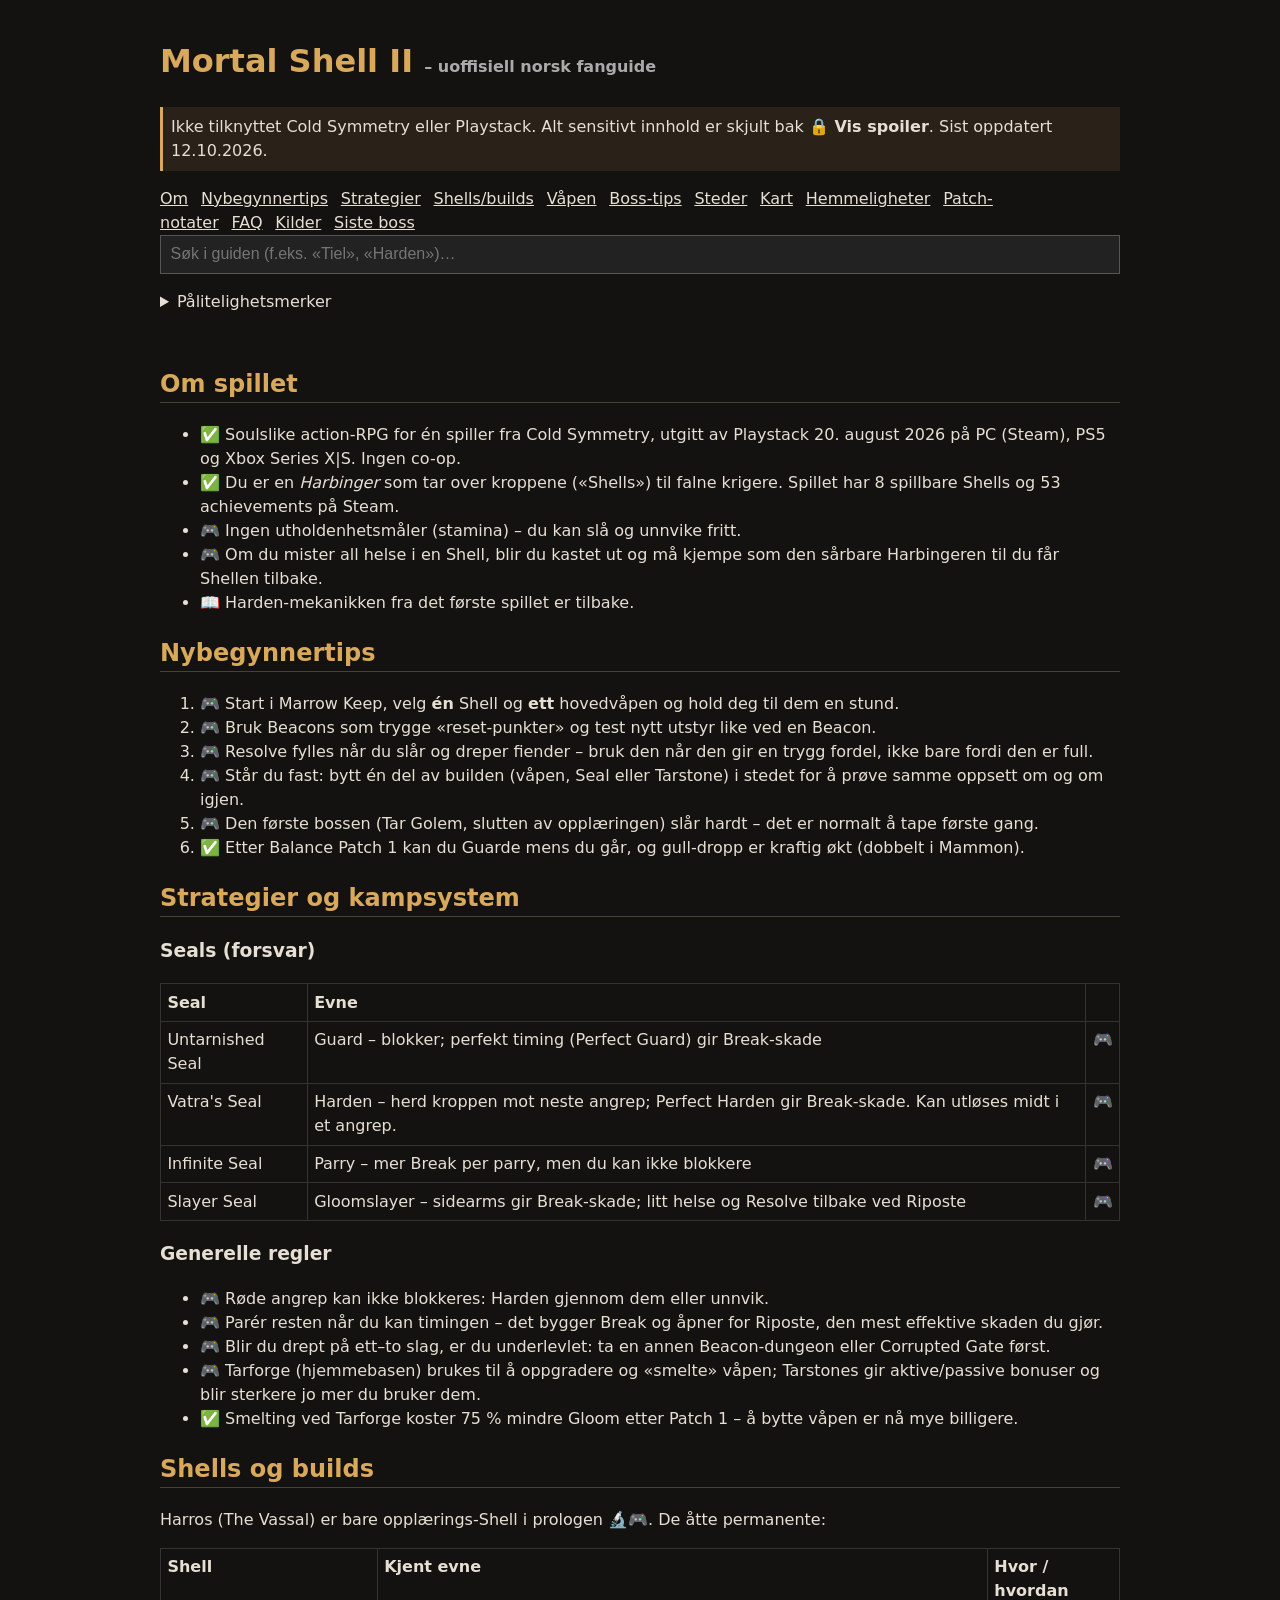
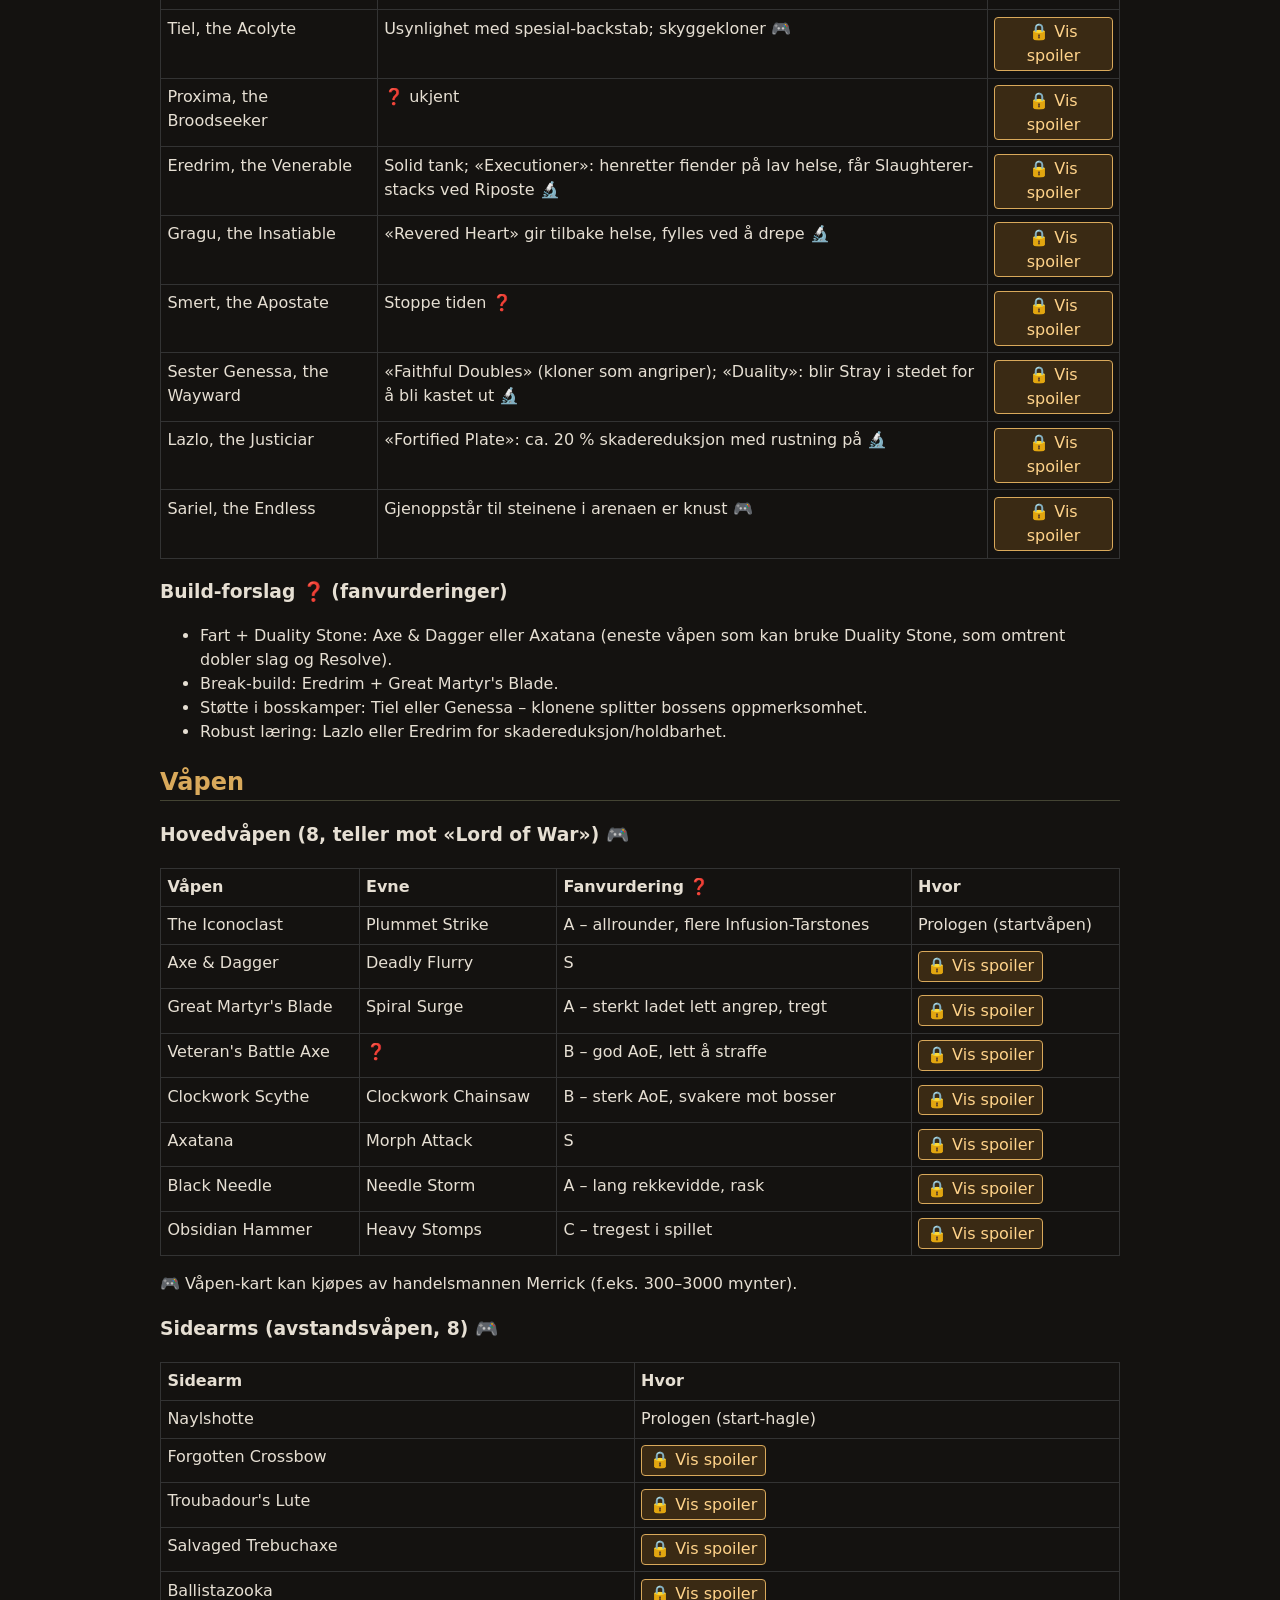
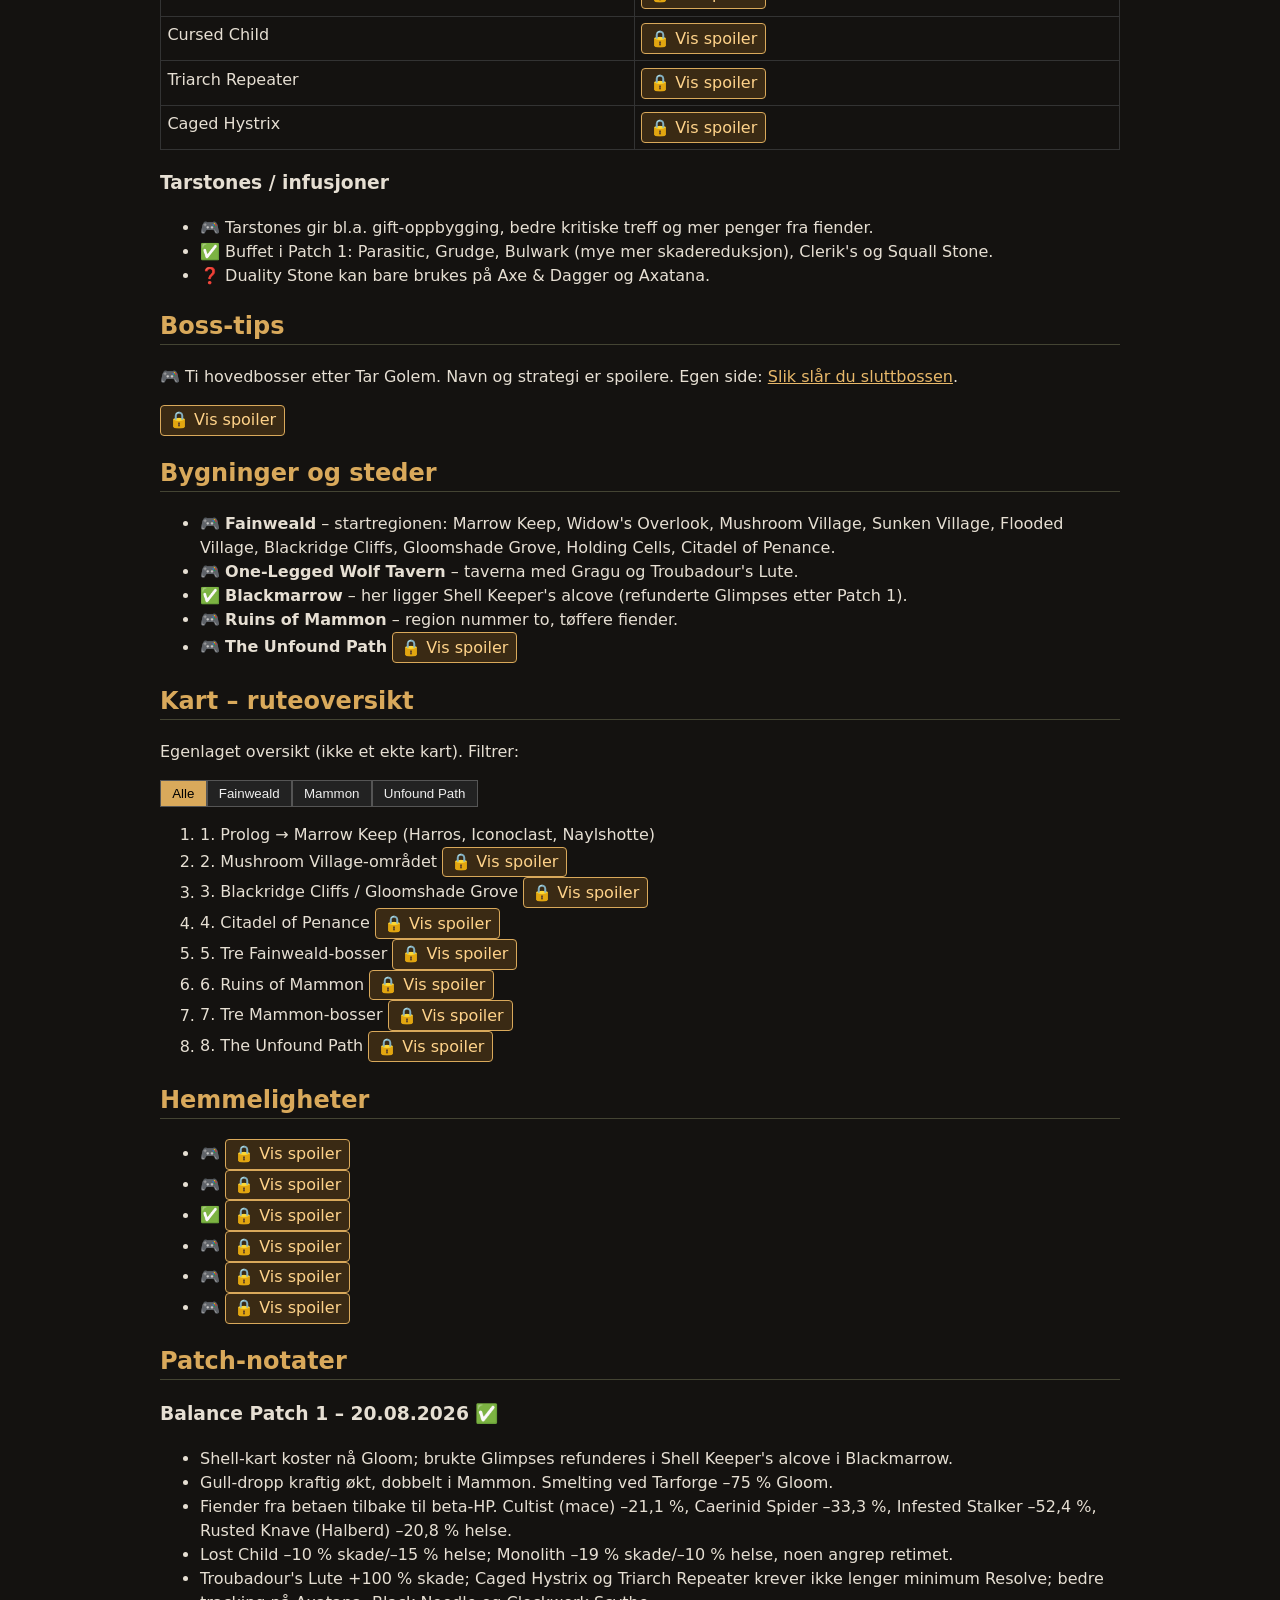
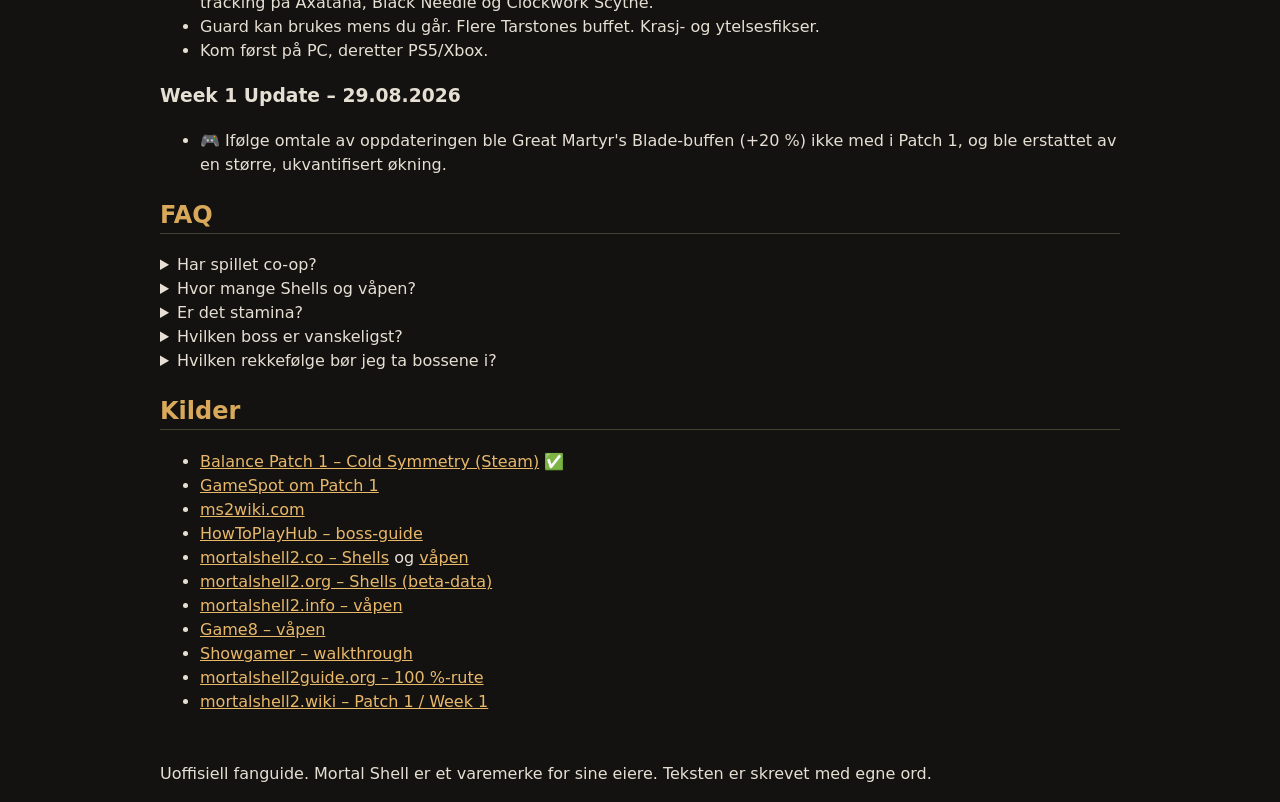
<file: index.html>
<!doctype html>
<html lang="nb"><head><meta charset="utf-8"><meta name="viewport" content="width=device-width,initial-scale=1">
<title>Mortal Shell II – uoffisiell norsk guide</title><link rel="stylesheet" href="style.css"></head>
<body>
<header><h1>Mortal Shell II <small>– uoffisiell norsk fanguide</small></h1>
<p class="note">Ikke tilknyttet Cold Symmetry eller Playstack. Alt sensitivt innhold er skjult bak <b>🔒 Vis spoiler</b>. Sist oppdatert 12.10.2026.</p>
<nav><a href="#om">Om</a><a href="#tips">Nybegynnertips</a><a href="#strategier">Strategier</a><a href="#shells">Shells/builds</a><a href="#vapen">Våpen</a><a href="#bosser">Boss-tips</a><a href="#steder">Steder</a><a href="#kart">Kart</a><a href="#hemmeligheter">Hemmeligheter</a><a href="#patch">Patch-notater</a><a href="#faq">FAQ</a><a href="#kilder">Kilder</a><a href="siste-boss.html">Siste boss</a></nav>
<input id="sok" type="search" placeholder="Søk i guiden (f.eks. «Tiel», «Harden»)…" aria-label="Søk i guiden">
<p id="sokinfo" aria-live="polite"></p>
<details class="legend"><summary>Pålitelighetsmerker</summary><ul>
<li>✅ <b>Offisiell</b> – fra utvikler/utgiver (Steam, offisiell side, patch-notater)</li>
<li>🎮 <b>Verifisert i spill</b> – rapportert av flere fanguider basert på det utgitte spillet</li>
<li>🔬 <b>Beta</b> – fra Open Beta-data, kan være endret</li>
<li>👁️ <b>Trailer</b> – sett i trailer/forhåndsomtale</li>
<li>📖 <b>Forgjenger</b> – gjelder Mortal Shell (2020), antatt likt</li>
<li>❓ <b>Ubekreftet</b> – én kilde, eller meningsbasert (f.eks. tier-lister)</li></ul></details>
</header>
<main>
<section id="om" class="s"><h2>Om spillet</h2><ul>
<li>✅ Soulslike action-RPG for én spiller fra Cold Symmetry, utgitt av Playstack 20. august 2026 på PC (Steam), PS5 og Xbox Series X|S. Ingen co-op.</li>
<li>✅ Du er en <i>Harbinger</i> som tar over kroppene («Shells») til falne krigere. Spillet har 8 spillbare Shells og 53 achievements på Steam.</li>
<li>🎮 Ingen utholdenhetsmåler (stamina) – du kan slå og unnvike fritt.</li>
<li>🎮 Om du mister all helse i en Shell, blir du kastet ut og må kjempe som den sårbare Harbingeren til du får Shellen tilbake.</li>
<li>📖 Harden-mekanikken fra det første spillet er tilbake.</li></ul></section>

<section id="tips" class="s"><h2>Nybegynnertips</h2><ol>
<li>🎮 Start i Marrow Keep, velg <b>én</b> Shell og <b>ett</b> hovedvåpen og hold deg til dem en stund.</li>
<li>🎮 Bruk Beacons som trygge «reset-punkter» og test nytt utstyr like ved en Beacon.</li>
<li>🎮 Resolve fylles når du slår og dreper fiender – bruk den når den gir en trygg fordel, ikke bare fordi den er full.</li>
<li>🎮 Står du fast: bytt én del av builden (våpen, Seal eller Tarstone) i stedet for å prøve samme oppsett om og om igjen.</li>
<li>🎮 Den første bossen (Tar Golem, slutten av opplæringen) slår hardt – det er normalt å tape første gang.</li>
<li>✅ Etter Balance Patch 1 kan du Guarde mens du går, og gull-dropp er kraftig økt (dobbelt i Mammon).</li></ol></section>

<section id="strategier" class="s"><h2>Strategier og kampsystem</h2>
<h3>Seals (forsvar)</h3><table><tr><th>Seal</th><th>Evne</th><th></th></tr>
<tr><td>Untarnished Seal</td><td>Guard – blokker; perfekt timing (Perfect Guard) gir Break-skade</td><td>🎮</td></tr>
<tr><td>Vatra's Seal</td><td>Harden – herd kroppen mot neste angrep; Perfect Harden gir Break-skade. Kan utløses midt i et angrep.</td><td>🎮</td></tr>
<tr><td>Infinite Seal</td><td>Parry – mer Break per parry, men du kan ikke blokkere</td><td>🎮</td></tr>
<tr><td>Slayer Seal</td><td>Gloomslayer – sidearms gir Break-skade; litt helse og Resolve tilbake ved Riposte</td><td>🎮</td></tr></table>
<h3>Generelle regler</h3><ul>
<li>🎮 Røde angrep kan ikke blokkeres: Harden gjennom dem eller unnvik.</li>
<li>🎮 Parér resten når du kan timingen – det bygger Break og åpner for Riposte, den mest effektive skaden du gjør.</li>
<li>🎮 Blir du drept på ett–to slag, er du underlevlet: ta en annen Beacon-dungeon eller Corrupted Gate først.</li>
<li>🎮 Tarforge (hjemmebasen) brukes til å oppgradere og «smelte» våpen; Tarstones gir aktive/passive bonuser og blir sterkere jo mer du bruker dem.</li>
<li>✅ Smelting ved Tarforge koster 75 % mindre Gloom etter Patch 1 – å bytte våpen er nå mye billigere.</li></ul></section>

<section id="shells" class="s"><h2>Shells og builds</h2>
<p>Harros (The Vassal) er bare opplærings-Shell i prologen 🔬🎮. De åtte permanente:</p>
<table><tr><th>Shell</th><th>Kjent evne</th><th>Hvor / hvordan</th></tr>
<tr><td>Tiel, the Acolyte</td><td>Usynlighet med spesial-backstab; skyggekloner 🎮</td><td><span class="sp">Øst for Mushroom Village – gravstein i inngjerdet område</span></td></tr>
<tr><td>Proxima, the Broodseeker</td><td>❓ ukjent</td><td><span class="sp">Blackridge Cliffs, Shattered Beacon – kropp på et bord</span></td></tr>
<tr><td>Eredrim, the Venerable</td><td>Solid tank; «Executioner»: henretter fiender på lav helse, får Slaughterer-stacks ved Riposte 🔬</td><td><span class="sp">Citadel of Penance – beseire Warden i arenaen</span></td></tr>
<tr><td>Gragu, the Insatiable</td><td>«Revered Heart» gir tilbake helse, fylles ved å drepe 🔬</td><td><span class="sp">One-Legged Wolf Tavern – gi ham Heart of Vatra fra Temple of Vatra</span></td></tr>
<tr><td>Smert, the Apostate</td><td>Stoppe tiden ❓</td><td><span class="sp">Prophet's Rest ved Outskirts of Nochte Beacon – drep tre grupper kultister</span></td></tr>
<tr><td>Sester Genessa, the Wayward</td><td>«Faithful Doubles» (kloner som angriper); «Duality»: blir Stray i stedet for å bli kastet ut 🔬</td><td><span class="sp">Revenant Graves øst for Ruins of Mammon – beseir Sester Secondus, gi røkelseskaret tilbake</span></td></tr>
<tr><td>Lazlo, the Justiciar</td><td>«Fortified Plate»: ca. 20 % skadereduksjon med rustning på 🔬</td><td><span class="sp">Royal Crypt of Mammon – beseir Vellen, High Lord of Mammon</span></td></tr>
<tr><td>Sariel, the Endless</td><td>Gjenoppstår til steinene i arenaen er knust 🎮</td><td><span class="sp">Hvite ruiner sør for Mammon → Chamber of Becoming – knus fire steiner og beseir Sariel</span></td></tr></table>
<h3>Build-forslag ❓ (fanvurderinger)</h3><ul>
<li>Fart + Duality Stone: Axe & Dagger eller Axatana (eneste våpen som kan bruke Duality Stone, som omtrent dobler slag og Resolve).</li>
<li>Break-build: Eredrim + Great Martyr's Blade.</li>
<li>Støtte i bosskamper: Tiel eller Genessa – klonene splitter bossens oppmerksomhet.</li>
<li>Robust læring: Lazlo eller Eredrim for skadereduksjon/holdbarhet.</li></ul></section>

<section id="vapen" class="s"><h2>Våpen</h2>
<h3>Hovedvåpen (8, teller mot «Lord of War») 🎮</h3>
<table><tr><th>Våpen</th><th>Evne</th><th>Fanvurdering ❓</th><th>Hvor</th></tr>
<tr><td>The Iconoclast</td><td>Plummet Strike</td><td>A – allrounder, flere Infusion-Tarstones</td><td>Prologen (startvåpen)</td></tr>
<tr><td>Axe & Dagger</td><td>Deadly Flurry</td><td>S</td><td><span class="sp">Mushroom Village → Shrine of Trials (nøkkel fra Mushroom Village)</span></td></tr>
<tr><td>Great Martyr's Blade</td><td>Spiral Surge</td><td>A – sterkt ladet lett angrep, tregt</td><td><span class="sp">Martyr's Prison utenfor Citadel of Penance – myntpungen teleporterer deg inn</span></td></tr>
<tr><td>Veteran's Battle Axe</td><td>❓</td><td>B – god AoE, lett å straffe</td><td><span class="sp">Blackridge Cliffs → King's Crypt</span></td></tr>
<tr><td>Clockwork Scythe</td><td>Clockwork Chainsaw</td><td>B – sterk AoE, svakere mot bosser</td><td><span class="sp">Chamber of Becoming – belønning etter Sariel</span></td></tr>
<tr><td>Axatana</td><td>Morph Attack</td><td>S</td><td><span class="sp">Forgotten Tower: fall forbi Rollerball ved Sester's Gate, til venstre, jump gate, trykk platen ved metalldøra, beseir Dagger Sester</span></td></tr>
<tr><td>Black Needle</td><td>Needle Storm</td><td>A – lang rekkevidde, rask</td><td><span class="sp">Sester's Bastion – belønning fra Twiceborn/Sester-kampen</span></td></tr>
<tr><td>Obsidian Hammer</td><td>Heavy Stomps</td><td>C – tregest i spillet</td><td><span class="sp">Deserted Slums → Obsidianite Mines</span></td></tr></table>
<p>🎮 Våpen-kart kan kjøpes av handelsmannen Merrick (f.eks. 300–3000 mynter).</p>
<h3>Sidearms (avstandsvåpen, 8) 🎮</h3><table><tr><th>Sidearm</th><th>Hvor</th></tr>
<tr><td>Naylshotte</td><td>Prologen (start-hagle)</td></tr>
<tr><td>Forgotten Crossbow</td><td><span class="sp">Flooded Village – kapellet (Damp Key)</span></td></tr>
<tr><td>Troubadour's Lute</td><td><span class="sp">One-Legged Wolf Tavern – scenen. Forvirrer fiender så de slåss mot hverandre.</span></td></tr>
<tr><td>Salvaged Trebuchaxe</td><td><span class="sp">Gloomshade Grove – Ravaged Hideout</span></td></tr>
<tr><td>Ballistazooka</td><td><span class="sp">Sentry's Grave – Subjugated Guardian</span></td></tr>
<tr><td>Cursed Child</td><td><span class="sp">Revered Beacon – Beacon-dungeon</span></td></tr>
<tr><td>Triarch Repeater</td><td><span class="sp">Blackwell Cavern – siste del av hulen</span></td></tr>
<tr><td>Caged Hystrix</td><td><span class="sp">Silent Steps – Chamber of Becoming</span></td></tr></table>
<h3>Tarstones / infusjoner</h3><ul>
<li>🎮 Tarstones gir bl.a. gift-oppbygging, bedre kritiske treff og mer penger fra fiender.</li>
<li>✅ Buffet i Patch 1: Parasitic, Grudge, Bulwark (mye mer skadereduksjon), Clerik's og Squall Stone.</li>
<li>❓ Duality Stone kan bare brukes på Axe & Dagger og Axatana.</li></ul></section>

<section id="bosser" class="s"><h2>Boss-tips</h2>
<p>🎮 Ti hovedbosser etter Tar Golem. Navn og strategi er spoilere. Egen side: <a href="siste-boss.html">Slik slår du sluttbossen</a>.</p>
<div class="sp"><h3>Opplæring</h3><p><b>Tar Golem</b>: parér vanlige slag for Break; unnvik til siden for det store overhead-slaget (kan ikke blokkeres).</p>
<h3>Fainweald (ta disse først)</h3><ul>
<li><b>Magdalena, Lady of the Woods</b> (Glutted Mire): sirkle bak henne, unngå ilden på bakken, drep småfiendene hun tilkaller først.</li>
<li><b>The Lost Child</b> (Sanguine Caverns): unnvik/Harden armsveipene, parér trippelbittet. Fase 2 er raskere, men uten nye angrep. ✅ Patch 1: –10 % skade, –15 % helse.</li>
<li><b>The Nameless Captive</b> (Prisoner's Domain): svært parérvennlig; sju-slags hodespinn i fase 2 kan pareres, men unnvik hvis usikker.</li></ul>
<h3>Ruins of Mammon</h3><ul>
<li><b>Droeg, the Conquerer</b>: ta på frostbeskyttelse. Når han holder hodet og sikter – gjem deg bak stein/tre.</li>
<li><b>Hexapod</b> (Withered Shoals): når alle fingrene spres – unnvik. Har et grep rett etter stagger; Triarch Repeater hjelper.</li>
<li><b>Sir Isaac, the Scholar-Prince</b> (Faded Citadel): fase 1 parér; fase 2 tre sverd – Harden gjennom kombinasjonene, bruk kloner.</li></ul>
<h3>The Unfound Path (endgame, fire på rad)</h3><ul>
<li><b>Malborn Offspring</b>: regnes som den vanskeligste. To fulle helsebarer, ingen summon. Slå videre mens den reiser seg; fase 2 har lyn – spar heling.</li>
<li><b>The Monolith</b>: bare den hengende midtdelen tar skade. Unnvik laserne i samme retning som den roterer; løp i fase 3. ✅ Patch 1: –19 % skade, –10 % helse.</li>
<li><b>Orrem, the Reclaimed</b>: fase 1 = Tar Golems angrep med Bloodcurse (bruk Bloodseed). Fase 2: skorpionform – unnvik sidelengs.</li>
<li><b>Zmey, the Unbidden</b> (sluttboss): maks Cosmic Disease-motstand; stå mellom beina, unnvik halegrepet fram og til siden.</li></ul></div>
</section>

<section id="steder" class="s"><h2>Bygninger og steder</h2>
<ul><li>🎮 <b>Fainweald</b> – startregionen: Marrow Keep, Widow's Overlook, Mushroom Village, Sunken Village, Flooded Village, Blackridge Cliffs, Gloomshade Grove, Holding Cells, Citadel of Penance.</li>
<li>🎮 <b>One-Legged Wolf Tavern</b> – taverna med Gragu og Troubadour's Lute.</li>
<li>✅ <b>Blackmarrow</b> – her ligger Shell Keeper's alcove (refunderte Glimpses etter Patch 1).</li>
<li>🎮 <b>Ruins of Mammon</b> – region nummer to, tøffere fiender.</li>
<li>🎮 <b>The Unfound Path</b> <span class="sp">– endgame, åpnes når alle seks Corrupted Gates er ryddet.</span></li></ul></section>

<section id="kart" class="s"><h2>Kart – ruteoversikt</h2><p>Egenlaget oversikt (ikke et ekte kart). Filtrer:</p>
<div id="filter" role="group" aria-label="Filter"><button type="button" data-f="alle" aria-pressed="true">Alle</button><button type="button" data-f="fainweald" aria-pressed="false">Fainweald</button><button type="button" data-f="mammon" aria-pressed="false">Mammon</button><button type="button" data-f="unfound" aria-pressed="false">Unfound Path</button></div>
<ol id="rute">
<li data-r="fainweald">1. Prolog → Marrow Keep (Harros, Iconoclast, Naylshotte)</li>
<li data-r="fainweald">2. Mushroom Village-området <span class="sp">(Tiel, Axe & Dagger)</span></li>
<li data-r="fainweald">3. Blackridge Cliffs / Gloomshade Grove <span class="sp">(Proxima, Veteran's Battle Axe, Trebuchaxe)</span></li>
<li data-r="fainweald">4. Citadel of Penance <span class="sp">(Eredrim, Great Martyr's Blade)</span></li>
<li data-r="fainweald">5. Tre Fainweald-bosser <span class="sp">(Magdalena, Lost Child, Nameless Captive)</span></li>
<li data-r="mammon">6. Ruins of Mammon <span class="sp">(Genessa, Lazlo, Axatana, Black Needle, Sariel)</span></li>
<li data-r="mammon">7. Tre Mammon-bosser <span class="sp">(Droeg, Hexapod, Sir Isaac)</span></li>
<li data-r="unfound">8. The Unfound Path <span class="sp">(Malborn Offspring, Monolith, Orrem, Zmey)</span></li></ol></section>

<section id="hemmeligheter" class="s"><h2>Hemmeligheter</h2><ul>
<li>🎮 <span class="sp">Rotten Ancient (mini-boss i skogen til venstre fra Beacon) gir Burnt Figurine – beskyttelse mot brann. En glødende totem i nærheten gir Laterite (oppgraderingsmateriale) når du slår på den.</span></li>
<li>🎮 <span class="sp">Dark Worshipper (mini-boss) gir 360 Darkness og respawner ikke. Gå i nærkamp – den er farlig på avstand.</span></li>
<li>✅ <span class="sp">Caerinid-edderkoppen i Magdalenas område respawner ikke når den er drept.</span></li>
<li>🎮 <span class="sp">Night Mode låses opp sent (via Thieves Retreat / Mango Sanctuary) og har egne Glimpses, puslespill og belønninger som Shuddering Stone og Lavender's Robe.</span></li>
<li>🎮 <span class="sp">Marrow Keep har en skjult trial som kan tas sent i spillet.</span></li>
<li>🎮 <span class="sp">Zirel, Keeper of Shells, i citadellet markerer to nye Shells på kartet når du snakker med ham.</span></li></ul></section>

<section id="patch" class="s"><h2>Patch-notater</h2>
<h3>Balance Patch 1 – 20.08.2026 ✅</h3><ul>
<li>Shell-kart koster nå Gloom; brukte Glimpses refunderes i Shell Keeper's alcove i Blackmarrow.</li>
<li>Gull-dropp kraftig økt, dobbelt i Mammon. Smelting ved Tarforge –75 % Gloom.</li>
<li>Fiender fra betaen tilbake til beta-HP. Cultist (mace) –21,1 %, Caerinid Spider –33,3 %, Infested Stalker –52,4 %, Rusted Knave (Halberd) –20,8 % helse.</li>
<li>Lost Child –10 % skade/–15 % helse; Monolith –19 % skade/–10 % helse, noen angrep retimet.</li>
<li>Troubadour's Lute +100 % skade; Caged Hystrix og Triarch Repeater krever ikke lenger minimum Resolve; bedre tracking på Axatana, Black Needle og Clockwork Scythe.</li>
<li>Guard kan brukes mens du går. Flere Tarstones buffet. Krasj- og ytelsesfikser.</li>
<li>Kom først på PC, deretter PS5/Xbox.</li></ul>
<h3>Week 1 Update – 29.08.2026</h3><ul><li>🎮 Ifølge omtale av oppdateringen ble Great Martyr's Blade-buffen (+20 %) ikke med i Patch 1, og ble erstattet av en større, ukvantifisert økning.</li></ul></section>

<section id="faq" class="s"><h2>FAQ</h2>
<details><summary>Har spillet co-op?</summary><p>✅ Nei, kun én spiller.</p></details>
<details><summary>Hvor mange Shells og våpen?</summary><p>✅ 8 Shells. 🎮 8 hovedvåpen, 8 sidearms og 4 Seals.</p></details>
<details><summary>Er det stamina?</summary><p>🎮 Nei.</p></details>
<details><summary>Hvilken boss er vanskeligst?</summary><p>🎮 <span class="sp">Malborn Offspring, i The Unfound Path.</span></p></details>
<details><summary>Hvilken rekkefølge bør jeg ta bossene i?</summary><p>🎮 Fainweald først, deretter Mammon, og Unfound Path til slutt.</p></details></section>

<section id="kilder" class="s"><h2>Kilder</h2><ul>
<li><a href="https://steamcommunity.com/app/2584270/discussions/0/582805931178489108/">Balance Patch 1 – Cold Symmetry (Steam)</a> ✅</li>
<li><a href="https://www.gamespot.com/articles/mortal-shell-2s-latest-update-alleviates-one-of-the-games-biggest-headaches/">GameSpot om Patch 1</a></li>
<li><a href="https://ms2wiki.com/">ms2wiki.com</a></li>
<li><a href="https://howtoplayhub.com/mortal-shell-2/boss-guide">HowToPlayHub – boss-guide</a></li>
<li><a href="https://mortalshell2.co/guides/mortal-shell-2-shells">mortalshell2.co – Shells</a> og <a href="https://mortalshell2.co/guides/mortal-shell-2-weapons">våpen</a></li>
<li><a href="https://mortalshell2.org/all-shells/">mortalshell2.org – Shells (beta-data)</a></li>
<li><a href="https://mortalshell2.info/weapons/mortal-shell-2-all-weapons">mortalshell2.info – våpen</a></li>
<li><a href="https://game8.co/games/Mortal-Shell-2/archives/614498">Game8 – våpen</a></li>
<li><a href="https://showgamer.com/en/guides/5102-prohozhdenie-mortal-shell-2">Showgamer – walkthrough</a></li>
<li><a href="https://mortalshell2guide.org/walkthrough">mortalshell2guide.org – 100 %-rute</a></li>
<li><a href="https://mortalshell2.wiki/mortal-shell-2-balance-patch-1/">mortalshell2.wiki – Patch 1 / Week 1</a></li></ul></section>
</main><footer>Uoffisiell fanguide. Mortal Shell er et varemerke for sine eiere. Teksten er skrevet med egne ord.</footer>
<script src="app.js"></script></body></html>
</file>
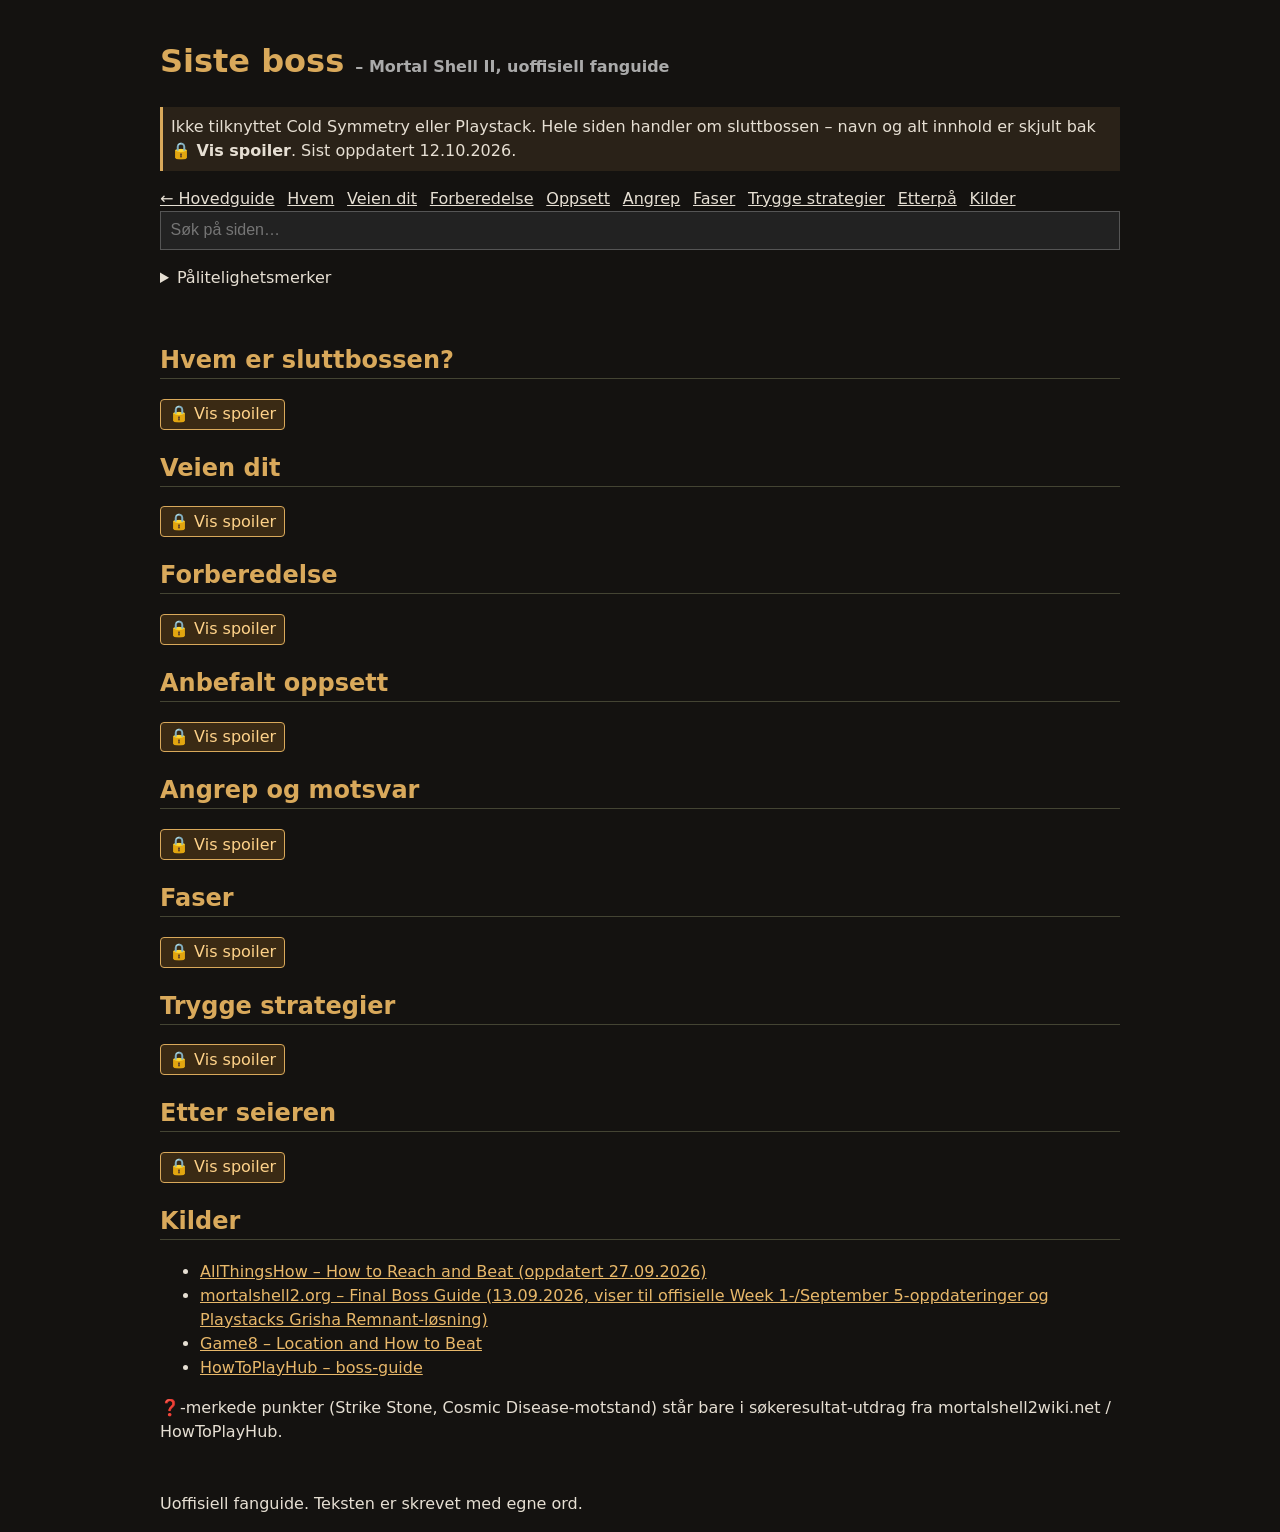
<file: siste-boss.html>
<!doctype html>
<html lang="nb"><head><meta charset="utf-8"><meta name="viewport" content="width=device-width,initial-scale=1">
<title>Siste boss – Mortal Shell II uoffisiell norsk guide</title><link rel="stylesheet" href="style.css"></head>
<body>
<header><h1>Siste boss <small>– Mortal Shell II, uoffisiell fanguide</small></h1>
<p class="note">Ikke tilknyttet Cold Symmetry eller Playstack. Hele siden handler om sluttbossen – navn og alt innhold er skjult bak <b>🔒 Vis spoiler</b>. Sist oppdatert 12.10.2026.</p>
<nav><a href="index.html">← Hovedguide</a><a href="#hvem">Hvem</a><a href="#veien">Veien dit</a><a href="#forberedelse">Forberedelse</a><a href="#oppsett">Oppsett</a><a href="#angrep">Angrep</a><a href="#faser">Faser</a><a href="#trygt">Trygge strategier</a><a href="#etter">Etterpå</a><a href="#kilder">Kilder</a></nav>
<input id="sok" type="search" placeholder="Søk på siden…" aria-label="Søk på siden"><p id="sokinfo" aria-live="polite"></p>
<details class="legend"><summary>Pålitelighetsmerker</summary><ul>
<li>✅ Offisiell</li><li>🎮 Verifisert i spill (flere fanguider, utgitt spill)</li><li>🔬 Beta</li><li>👁️ Trailer</li><li>📖 Forgjenger</li><li>❓ Ubekreftet / én kilde</li></ul></details>
</header><main>
<section id="hvem" class="s"><h2>Hvem er sluttbossen?</h2>
<div class="sp"><p>🎮 <b>Zmey, the Unbidden</b> – en enorm drage som henger under Marrow Keep, og den siste obligatoriske kampen i spillet. Navnet står på helsebaren.</p>
<p>🎮 Ingen gjenstander dropper fra bossen. Achievement: <b>«It's over now?»</b> – beseir Zmey.</p></div></section>

<section id="veien" class="s"><h2>Veien dit</h2><div class="sp"><ol>
<li>🎮 Du trenger <b>168 Ova</b> for å åpne Gloom Siphon-rommet i Marrow Keep. Hver hovedboss etterlater en Beacon med 26 Ova; rens alle seks Corrupted Gates i Fainweald og Mammon.</li>
<li>🎮 Snakk med NPC-en i Gloom Siphon-rommet – gulvet åpner seg ned til <b>The Unfound Path</b>.</li>
<li>🎮 Fra hub-en (Chamber of the Forsaken Beacon) går tre grener, hver med en vokterboss: Malborn Offspring, The Monolith og Orrem. Etter hver boss aktiverer du en ribbeinsformet benstruktur som teleporterer deg tilbake.</li>
<li>🎮 Tenn <b>The Hidden Nave</b>-Beacon – dette er gjenforsøkspunktet ditt.</li>
<li>🎮 Plukk opp <b>Endless Core</b> på veien og sett den inn i Tarforge – den låser opp de siste oppgraderingstrinnene (Futilium kan ikke erstatte den).</li>
<li>🎮 Ta oppvinden (updraft) bak Beacon-en og hopp ned i arenaen.</li></ol></div></section>

<section id="forberedelse" class="s"><h2>Forberedelse</h2><div class="sp"><ul>
<li>🎮 Skaff <b>Seedbearer's Scripture</b>: samle Depleted Gland, Faded Gland og Thawed Gland fra de tre Corrupted Gate-rutene, be Thestus i Marrow Keep om å kalle fram natten (Night Mode), dra fra Sester's Gate til Forgotten Tower og gi alle tre til de enorme restene i øverste etasje. Vanlige Revered Glands fungerer ikke.</li>
<li>🎮 Scripture er ikke en nøkkel – kampen kan vinnes uten – men den er den beste motgiften mot Cosmic Disease.</li>
<li>🎮 Bruk eller sikre Gloom du ikke vil miste.</li>
<li>🎮 Oppgrader Shell, våpen og Tarstones du allerede kjenner – ikke test en ny build i arenaen.</li>
<li>✅ Ta av <b>Grisha Remnant</b>: Playstacks offisielle løsning på en feil der våpen, rustning eller vanlige angrep forsvinner i kampen.</li>
<li>🎮 Slå av Night Mode og Adaptive Difficulty for den mest forutsigbare versjonen.</li></ul></div></section>

<section id="oppsett" class="s"><h2>Anbefalt oppsett</h2><div class="sp"><table><tr><th>Del</th><th>Anbefaling</th><th></th></tr>
<tr><td>Shell</td><td>Tiel – Shadow-dash kommer seg forbi halesveip og trekker oppmerksomhet; alt annet du mestrer fungerer også</td><td>🎮</td></tr>
<tr><td>Våpen</td><td>Et våpen med recovery du kjenner; korte straffevinduer favoriserer raske angrep</td><td>🎮</td></tr>
<tr><td>Seal</td><td>Untarnished eller Infinite Seal for Break via parry; Slayer Seal gir Break med sidearms</td><td>🎮</td></tr>
<tr><td>Slayer Seal-advarsel</td><td>Deaktiverer achievements mens den er utstyrt</td><td>🎮</td></tr>
<tr><td>Aktiv gjenstand</td><td>Seedbearer's Scripture</td><td>🎮</td></tr>
<tr><td>Tarstone</td><td>Strike Stone som i-frame-«nødutgang» når du er klemt inne</td><td>❓</td></tr>
<tr><td>Motstand</td><td>Mest mulig Cosmic Disease-motstand</td><td>❓</td></tr>
<tr><td>Summons</td><td>Genessa og/eller Tiel kan tilkalles rett foran oppvinden; koster Glimpse hver. Kildene er uenige om begge samtidig er mulig.</td><td>❓</td></tr></table></div></section>

<section id="angrep" class="s"><h2>Angrep og motsvar</h2><div class="sp"><table><tr><th>Angrep</th><th>Tegn</th><th>Svar</th></tr>
<tr><td>Blade Slam (sverdlinje)</td><td>Sverdet heves etter et hopp bakover; flammer i rett linje</td><td>Unnvik <b>sidelengs</b>, aldri bakover langs linja 🎮</td></tr>
<tr><td>Triple Stomp</td><td>Ett bein løftes på kort hold</td><td>Gå ut fra beina, straff etter tredje støt 🎮</td></tr>
<tr><td>Tail Slam</td><td>Hopp på to bein mens du er i nærkamp</td><td>Dash ut av den lille AoE-en 🎮</td></tr>
<tr><td>Stabbing Tail Whip / halegrep</td><td>Kroppen vris bakover på middels hold; rød sirkel på kroppen</td><td>Gå ut av grep-linja med en gang – ikke ta ett slag til 🎮</td></tr>
<tr><td>Fire Breath</td><td>Glød i munnen / rødt sigil etter et hopp unna</td><td>Løp diagonalt mot en flanke, straff recovery – et godt åpningsvindu 🎮</td></tr>
<tr><td>Sverdstøt forover</td><td>–</td><td>Kan pareres for Break → Riposte 🎮</td></tr>
<tr><td>Fire Waves / ringbølger</td><td>Sverdslag etter første break; ringer sprer seg</td><td>Skap avstand, ta én bølge om gangen, gå gjennom åpningene 🎮</td></tr></table></div></section>

<section id="faser" class="s"><h2>Faser</h2><div class="sp">
<h3>Fase 1</h3><p>🎮 Stasis-skade. Hold deg nær – under eller ved siden av, ved bakbeina – der mange brede angrep bommer, men ikke så langt bak at et hopp ned lander på deg. Slå 1–2 raske slag etter et ferdig angrep, trekk deg så litt tilbake.</p>
<h3>Fase 2 (ca. halv helse)</h3><p>🎮 Stasis byttes med <b>Cosmic Disease</b>, sverdet tar fyr og vedvarende flammer blir hovedfaren. Cosmic Disease kaster deg ut av Shellen og blokkerer Skills og Tarstones. Bruk Seedbearer's Scripture straks – den kurerer og slår Zmey i bakken, et stort skadevindu.</p>
<p>🎮 Overgangen utløser en bred flammebølge: løp til motsatt side. Senere går dragen til arenaporten og sender store bølger over gulvet – følg de trygge stiene og vent til sekvensen er ferdig.</p></div></section>

<section id="trygt" class="s"><h2>Trygge strategier</h2><div class="sp"><ul>
<li>🎮 Angrip fra siden – du slipper de fleste frontangrepene, men pass på hale- og sverdsveip.</li>
<li>🎮 Ett trygt slag er bedre enn en grådig byttehandel.</li>
<li>🎮 Bygg Break med parry/skills; Zmey beveger seg mye, så Riposte er den beste kilden til stor skade.</li>
<li>✅ Week 1 Update fikset at halegrepet i normal modus tok både full-helse Shell og Harbinger på én gang. Night Mode beholder det dødelige grepet.</li>
<li>✅ September 5-oppdateringen la til valgfri Adaptive Difficulty, som kan øke Zmeys skade, helse og break-motstand etter flere seire.</li>
<li>❓ Ingen kilde jeg åpnet beskriver en egentlig «cheese»-metode.</li></ul></div></section>

<section id="etter" class="s"><h2>Etter seieren</h2><div class="sp"><ul>
<li>🎮 Du havner tilbake i Marrow Keep og kan fortsatt utforske fritt; epilogskjermen «Mother's End» viser siste mål.</li>
<li>🎮 Det eneste som ikke kan angres er <b>Send Ova</b> ved Gloom Siphon – det starter sluttfilmen og New Game Plus. Fullfør Shells, våpen, Tarstones og achievements først. Flere Ova gir slekten bedre sjanse.</li></ul></div></section>

<section id="kilder" class="s"><h2>Kilder</h2><ul>
<li><a href="https://allthings.how/mortal-shell-2-how-to-reach-and-beat-zmey-the-unbidden/">AllThingsHow – How to Reach and Beat (oppdatert 27.09.2026)</a></li>
<li><a href="https://mortalshell2.org/guides/zmey-boss-guide/">mortalshell2.org – Final Boss Guide (13.09.2026, viser til offisielle Week 1-/September 5-oppdateringer og Playstacks Grisha Remnant-løsning)</a></li>
<li><a href="https://game8.co/games/Mortal-Shell-2/archives/616314">Game8 – Location and How to Beat</a></li>
<li><a href="https://howtoplayhub.com/mortal-shell-2/boss-guide">HowToPlayHub – boss-guide</a></li></ul>
<p>❓-merkede punkter (Strike Stone, Cosmic Disease-motstand) står bare i søkeresultat-utdrag fra mortalshell2wiki.net / HowToPlayHub.</p></section>
</main><footer>Uoffisiell fanguide. Teksten er skrevet med egne ord.</footer>
<script src="app.js"></script></body></html>
</file>
<file: style.css>
body{margin:0;font-family:system-ui,sans-serif;background:#141210;color:#e6dfd3;line-height:1.5}
header,main,footer{max-width:960px;margin:auto;padding:1rem}
h1{color:#d9a95b}h1 small{font-size:.5em;color:#aaa}h2{color:#d9a95b;border-bottom:1px solid #443}
nav a{color:#e6dfd3;margin-right:.8rem}a{color:#e8b86a}
.note{background:#2a2218;padding:.5rem;border-left:3px solid #d9a95b}
input[type=search]{width:100%;padding:.6rem;font-size:1rem;background:#222;color:#fff;border:1px solid #555}
table{width:100%;border-collapse:collapse}td,th{border:1px solid #333;padding:.4rem;text-align:left;vertical-align:top}
.spw{display:inline}.spbtn{background:#3a2a14;color:#ffd38a;border:1px solid #d9a95b;border-radius:4px;cursor:pointer;padding:.15rem .5rem;font:inherit}
.spbtn:focus{outline:2px solid #fff}.spc[hidden]{display:none}.spc{background:#221c14}
#filter button{background:#222;color:#eee;border:1px solid #555;padding:.3rem .7rem;cursor:pointer}#filter button[aria-pressed=true]{background:#d9a95b;color:#000}
.skjult{display:none}mark{background:#d9a95b}
</file>
